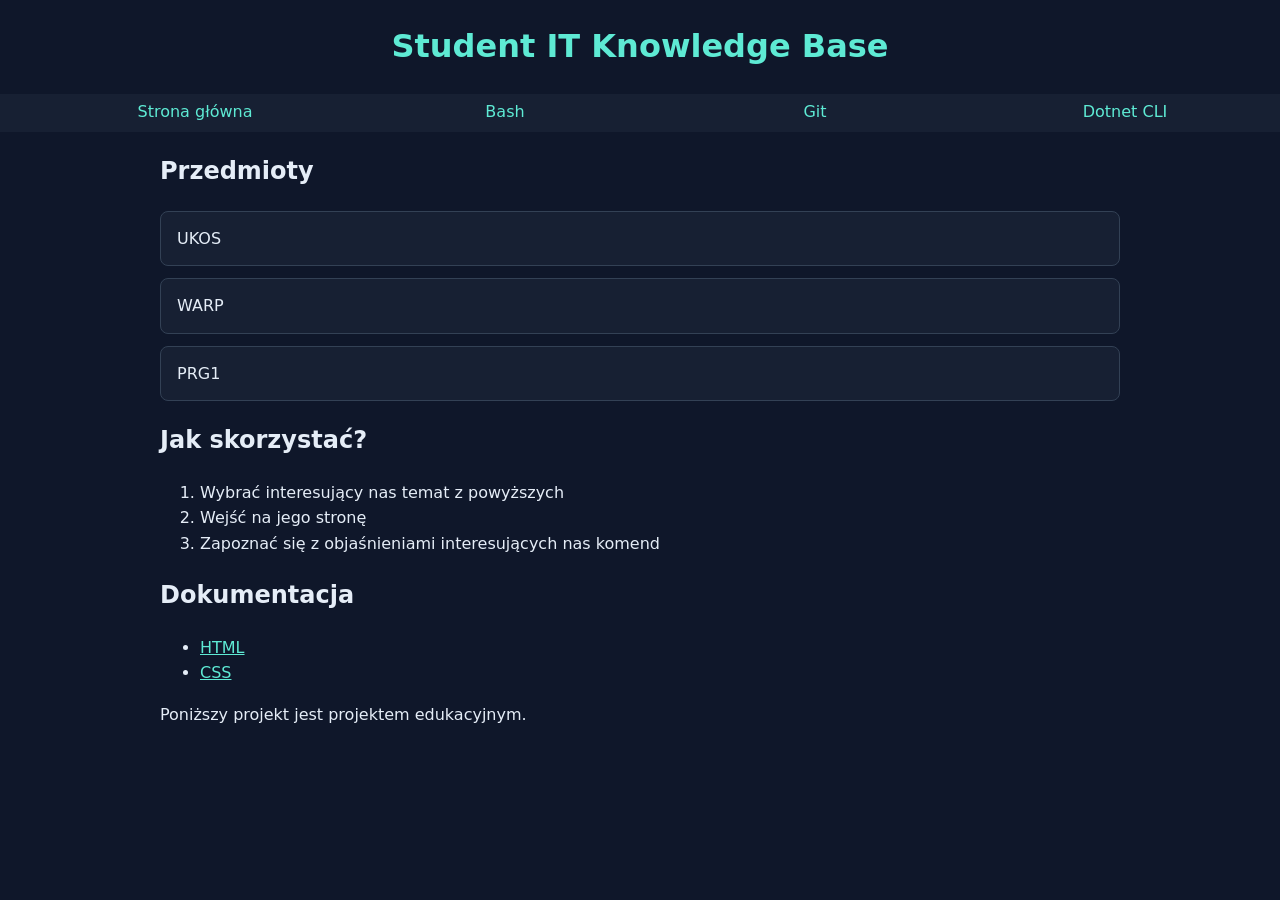
<file: index.html>
<!doctype html>
<html lang="pl">
<head>
  <meta charset="utf-8">
  <meta name="viewport" content="width=device-width, initial-scale=1">
  <title>Student IT Knowledge Base</title>
  <link rel="stylesheet" href="styles.css">
</head>
<body>
  <header>
    <h1>Student IT Knowledge Base</h1>
  </header>
  <nav>
        <ul>
            <li><a href="index.html">Strona główna</a></li>
            <li><a href="pages/bash.html">Bash</a></li>
            <li><a href="pages/git.html">Git</a></li>
            <li><a href="pages/dotnet-cli.html">Dotnet CLI</a></li>
        </ul>
    </nav>
  <main>
    <!-- <p>Ściągi z przedmiotów informatycznych.</p>
    <ul class="topic-list">
        <li><strong>UKOS</strong> — terminal Bash</li>
        <li><strong>WARP</strong> — Git i GitHub</li>
        <li><strong>PRG1</strong> — narzędzia .NET</li>
    </ul>
    <div class="table-scroll">
        <table class="command-table">
            <caption>Podstawowe polecenia Git</caption>
            <thead>
                <tr><th>Polecenie</th><th>Znaczenie</th></tr>
            </thead>
            <tbody>
                <tr><td><code>git status</code></td><td>Pokazuje stan repozytorium.</td></tr>
                <tr><td><code>git log</code></td><td>Wyświetla historię commitów.</td></tr>
            </tbody>
        </table>
    </div> -->
    <article>
      <h1>Przedmioty</h1>
      <ul class="topic-list">
        <li>UKOS</li>
        <li>WARP</li>
        <li>PRG1</li>
      </ul>
    </article>
    <article>
      <h1>Jak skorzystać?</h1>
      <ol>
        <li>Wybrać interesujący nas temat z powyższych</li>
        <li>Wejść na jego stronę</li>
        <li>Zapoznać się z objaśnieniami interesujących nas komend</li>
      </ol>
    </article>
    <article>
      <h1>Dokumentacja</h1>
      <ul>
        <li><a href="https://developer.mozilla.org/en-US/docs/Web/HTML">HTML</a></li>
        <li><a href="https://developer.mozilla.org/en-US/docs/Web/CSS">CSS</a></li>
      </ul>
    </article>
  </main>
  <footer>
    <p>Poniższy projekt jest projektem edukacyjnym.</p>
  </footer>
</body>
</html>
</file>
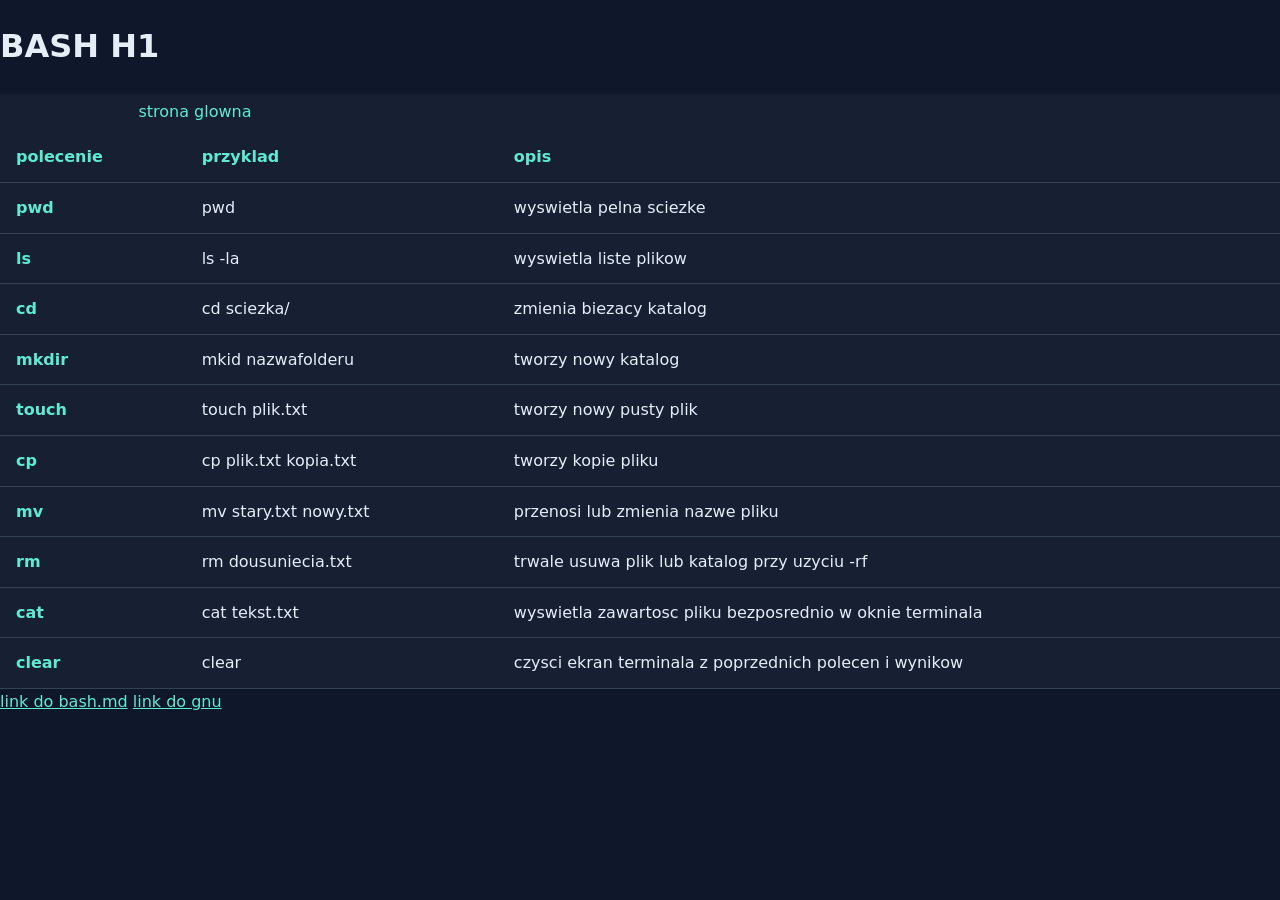
<file: pages/bash.html>
<!DOCTYPE html>
<html lang="en">
<head>
    <meta charset="UTF-8">
    <meta name="viewport" content="width=device-width, initial-scale=1.0">
    <title>Document</title>
</head>
<body>
    <h1>BASH H1</h1>
    <nav>
        <ul>
            <li><a href="../index.html">strona glowna</a></li>
        </ul>
    </nav>
    <table class="command-table">
        <thead>
            <tr>
                <th>polecenie</th>
                <th>przyklad</th>
                <th>opis</th>
            </tr>
        </thead>
        <tbody>
            <tr>
                <th>pwd</th>
                <td>pwd</td>
                <td>wyswietla pelna sciezke</td>
            </tr>
            <tr>
                <th>ls</th>
                <td>ls -la</td>
                <td>wyswietla liste plikow</td>
            </tr>
            <tr>
                <th>cd</th>
                <td>cd sciezka/</td>
                <td>zmienia biezacy katalog</td>
            </tr>
            <tr>
                <th>mkdir</th>
                <td>mkid nazwafolderu</td>
                <td>tworzy nowy katalog</td>
            </tr>
            <tr>
                <th>touch</th>
                <td>touch plik.txt</td>
                <td>tworzy nowy pusty plik</td>
            </tr>
            <tr>
                <th>cp</th>
                <td>cp plik.txt kopia.txt</td>
                <td>tworzy kopie pliku</td>
            </tr>
            <tr>
                <th>mv</th>
                <td>mv stary.txt nowy.txt</td>
                <td>przenosi lub zmienia nazwe pliku</td>
            </tr>
            <tr>
                <th>rm</th>
                <td>rm dousuniecia.txt</td>
                <td>trwale usuwa plik lub katalog przy uzyciu -rf</td>
            </tr>
            <tr>
                <th>cat</th>
                <td>cat tekst.txt</td>
                <td>wyswietla zawartosc pliku bezposrednio w oknie terminala</td>
            </tr>
            <tr>
                <th>clear</th>
                <td>clear</td>
                <td>czysci ekran terminala z poprzednich polecen i wynikow</td>
            </tr>
        </tbody>
    </table>
    <a href="../docs/ukos/bash.md">link do bash.md</a>
    <a href="https://www.gnu.org/software/bash/manual/">link do gnu</a>
    <link rel="stylesheet" href="../styles.css">
</body>
</html>
</file>
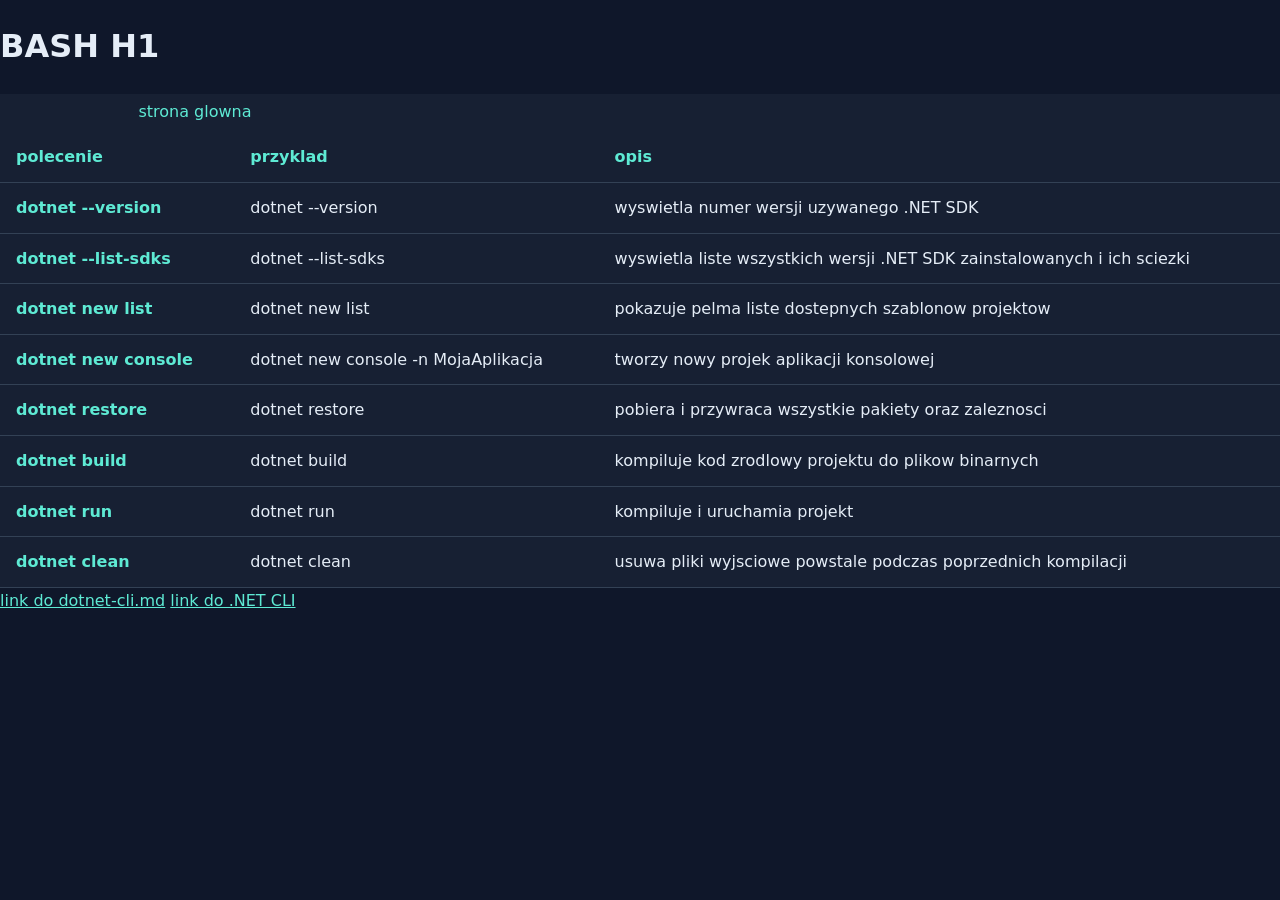
<file: pages/dotnet-cli.html>
<!DOCTYPE html>
<html lang="en">
<head>
    <meta charset="UTF-8">
    <meta name="viewport" content="width=device-width, initial-scale=1.0">
    <title>Document</title>
</head>
<body>
    <h1>BASH H1</h1>
    <nav>
        <ul>
            <li><a href="../index.html">strona glowna</a></li>
        </ul>
    </nav>
    <table class="command-table">
        <thead>
            <tr>
                <th>polecenie</th>
                <th>przyklad</th>
                <th>opis</th>
            </tr>
        </thead>
        <tbody>
            <tr>
                <th>dotnet --version</th>
                <td>dotnet --version</td>
                <td>wyswietla numer wersji uzywanego .NET SDK</td>
            </tr>
            <tr>
                <th>dotnet --list-sdks</th>
                <td>dotnet --list-sdks</td>
                <td>wyswietla liste wszystkich wersji .NET SDK zainstalowanych i ich sciezki</td>
            </tr>
            <tr>
                <th>dotnet new list</th>
                <td>dotnet new list</td>
                <td>pokazuje pelma liste dostepnych szablonow projektow</td>
            </tr>
            <tr>
                <th>dotnet new console</th>
                <td>dotnet new console -n MojaAplikacja</td>
                <td>tworzy nowy projek aplikacji konsolowej</td>
            </tr>
            <tr>
                <th>dotnet restore</th>
                <td>dotnet restore</td>
                <td>pobiera i przywraca wszystkie pakiety oraz zaleznosci</td>
            </tr>
            <tr>
                <th>dotnet build</th>
                <td>dotnet build</td>
                <td>kompiluje kod zrodlowy projektu do plikow binarnych</td>
            </tr>
            <tr>
                <th>dotnet run</th>
                <td>dotnet run</td>
                <td>kompiluje i uruchamia projekt</td>
            </tr>
            <tr>
                <th>dotnet clean</th>
                <td>dotnet clean</td>
                <td>usuwa pliki wyjsciowe powstale podczas poprzednich kompilacji</td>
            </tr>
        </tbody>
    </table>
    <a href="../docs/prg1/dotnet-cli.md">link do dotnet-cli.md</a>
    <a href="https://learn.microsoft.com/en-gb/dotnet/core/tools/">link do .NET CLI</a>
    <link rel="stylesheet" href="../styles.css">
</body>
</html>
</file>
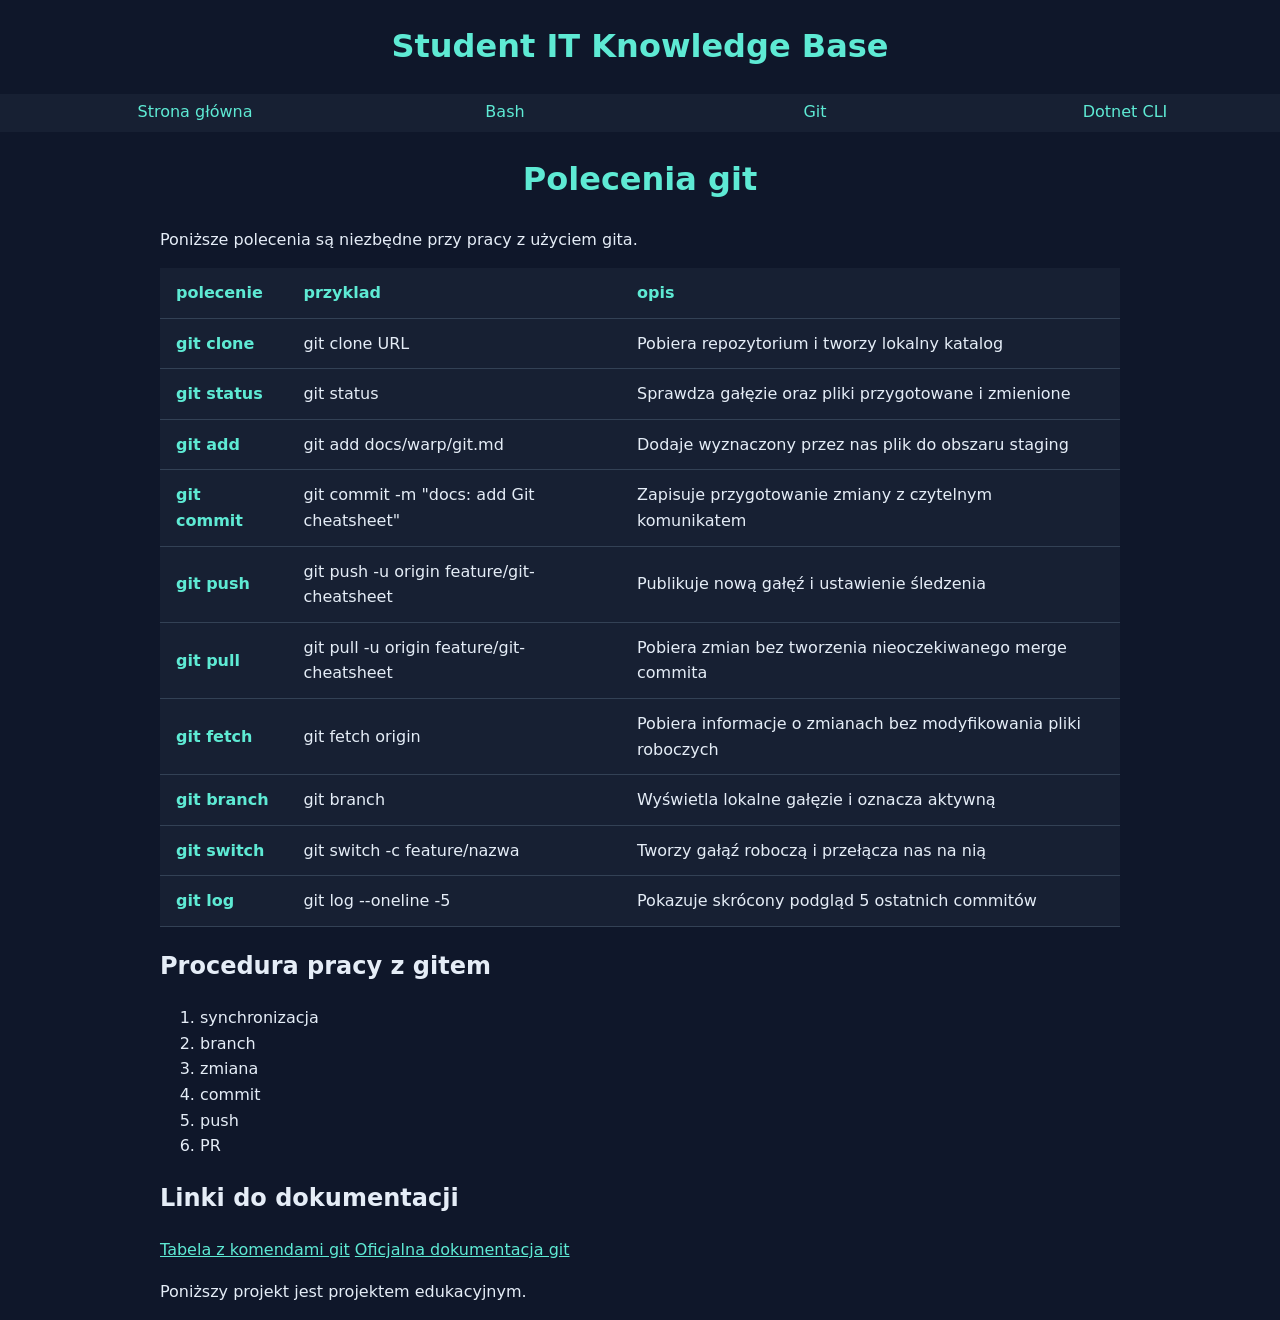
<file: pages/git.html>
<!doctype html>
<html lang="pl">
<head>
  <meta charset="utf-8">
  <meta name="viewport" content="width=device-width, initial-scale=1">
  <title>Student IT Knowledge Base</title>
  <link rel="stylesheet" href="../styles.css">
</head>
<body>
  <header>
    <h1>Student IT Knowledge Base</h1>
  </header>
  <nav>
        <ul>
            <li><a href="../index.html">Strona główna</a></li>
            <li><a href="bash.html">Bash</a></li>
            <li><a href="git.html">Git</a></li>
            <li><a href="dotnet-cli.html">Dotnet CLI</a></li>
        </ul>
    </nav>
  <main>
  <header>
    <h1>Polecenia git</h1>
  </header>
  <article>
    <p>Poniższe polecenia są niezbędne przy pracy z użyciem gita.</p>
    <table class="command-table">
        <thead>
            <th>polecenie</th>
            <th>przyklad</th>
            <th>opis</th>
        </thead>
        <tbody>
            <tr>
                <th>git clone</th>
                <td>git clone URL</td>
                <td>Pobiera repozytorium i tworzy lokalny katalog</td>
            </tr>
            <tr>
                <th>git status</th>
                <td>git status</td>
                <td>Sprawdza gałęzie oraz pliki przygotowane i zmienione</td>
            </tr>
            <tr>
                <th>git add</th>
                <td>git add docs/warp/git.md</td>
                <td>Dodaje wyznaczony przez nas plik do obszaru staging</td>
            </tr>
            <tr>
                <th>git commit</th>
                <td>git commit -m "docs: add Git cheatsheet"</td>
                <td>Zapisuje przygotowanie zmiany z czytelnym komunikatem</td>
            </tr>
            <tr>
                <th>git push</th>
                <td>git push -u origin feature/git-cheatsheet</td>
                <td>Publikuje nową gałęź i ustawienie śledzenia</td>
            </tr>
            <tr>
                <th>git pull</th>
                <td>git pull -u origin feature/git-cheatsheet</td>
                <td>Pobiera zmian bez tworzenia nieoczekiwanego merge commita</td>
            </tr>
            <tr>
                <th>git fetch</th>
                <td>git fetch origin</td>
                <td>Pobiera informacje o zmianach bez modyfikowania pliki roboczych</td>
            </tr>
            <tr>
                <th>git branch</th>
                <td>git branch</td>
                <td>Wyświetla lokalne gałęzie i oznacza aktywną</td>
            </tr>
            <tr>
                <th>git switch</th>
                <td>git switch -c feature/nazwa</td>
                <td>Tworzy gałąź roboczą i przełącza nas na nią</td>
            </tr>
            <tr>
                <th>git log</th>
                <td>git log --oneline -5</td>
                <td>Pokazuje skrócony podgląd 5 ostatnich commitów</td>
            </tr>
        </tbody>
    </table>
  </article>
  <article>
    <h1>Procedura pracy z gitem</h1>
    <ol>
        <li>synchronizacja</li>
        <li>branch</li>
        <li>zmiana</li>
        <li>commit</li>
        <li>push</li>
        <li>PR</li>
    </ol>
  </article>
  <article>
    <h1>Linki do dokumentacji</h1>
    <a href="../docs/warp/git.md">Tabela z komendami git</a>
    <a href="https://git-scm.com/docs">Oficjalna dokumentacja git</a>
  </article>
  </main>
  <footer>
    <p>Poniższy projekt jest projektem edukacyjnym.</p>
  </footer>
</body>
</html>
</file>
<file: styles.css>
:root {
  --page: #0f172a;
  --surface: #172033;
  --text: #e5edf7;
  --muted: #a8b3c7;
  --accent: #5eead4;
  --line: #334155;
}

* { box-sizing: border-box; }

body {
  margin: 0;
  color: var(--text);
  background: var(--page);
  font-family: system-ui, sans-serif;
  line-height: 1.6;
}

header, main, footer {
  width: min(100% - 32px, 960px);
  margin-inline: auto;
}

a { color: var(--accent); }

a:focus-visible {
  outline: 3px solid var(--accent);
  outline-offset: 3px;
}
.topic-list {
  display: grid;
  gap: 12px;
  padding: 0;
  list-style: none;
}

.topic-list li {
  padding: 14px 16px;
  border: 1px solid var(--line);
  border-radius: 8px;
  background: var(--surface);
}
.table-scroll { overflow-x: auto; }

.command-table {
  width: 100%;
  border-collapse: collapse;
  background: var(--surface);
}

.command-table caption {
  margin-bottom: 8px;
  text-align: left;
  font-weight: 700;
}

.command-table th,
.command-table td {
  padding: 12px 16px;
  border-bottom: 1px solid var(--line);
  text-align: left;
}

.command-table th { color: var(--accent); }

nav
{
  text-align: center;
  width: 100%;
  min-height: 2.4em;
  background-color: var(--surface);
}

nav > ul
{
  list-style-type: none;
}

nav > ul > li
{
  width: 25%;
  float: left;
  padding: 5px 10px;
}

nav > ul > li > a
{
  text-decoration: none;
}

header > h1
{
  text-align: center;
  color: var(--accent);
}
</file>
